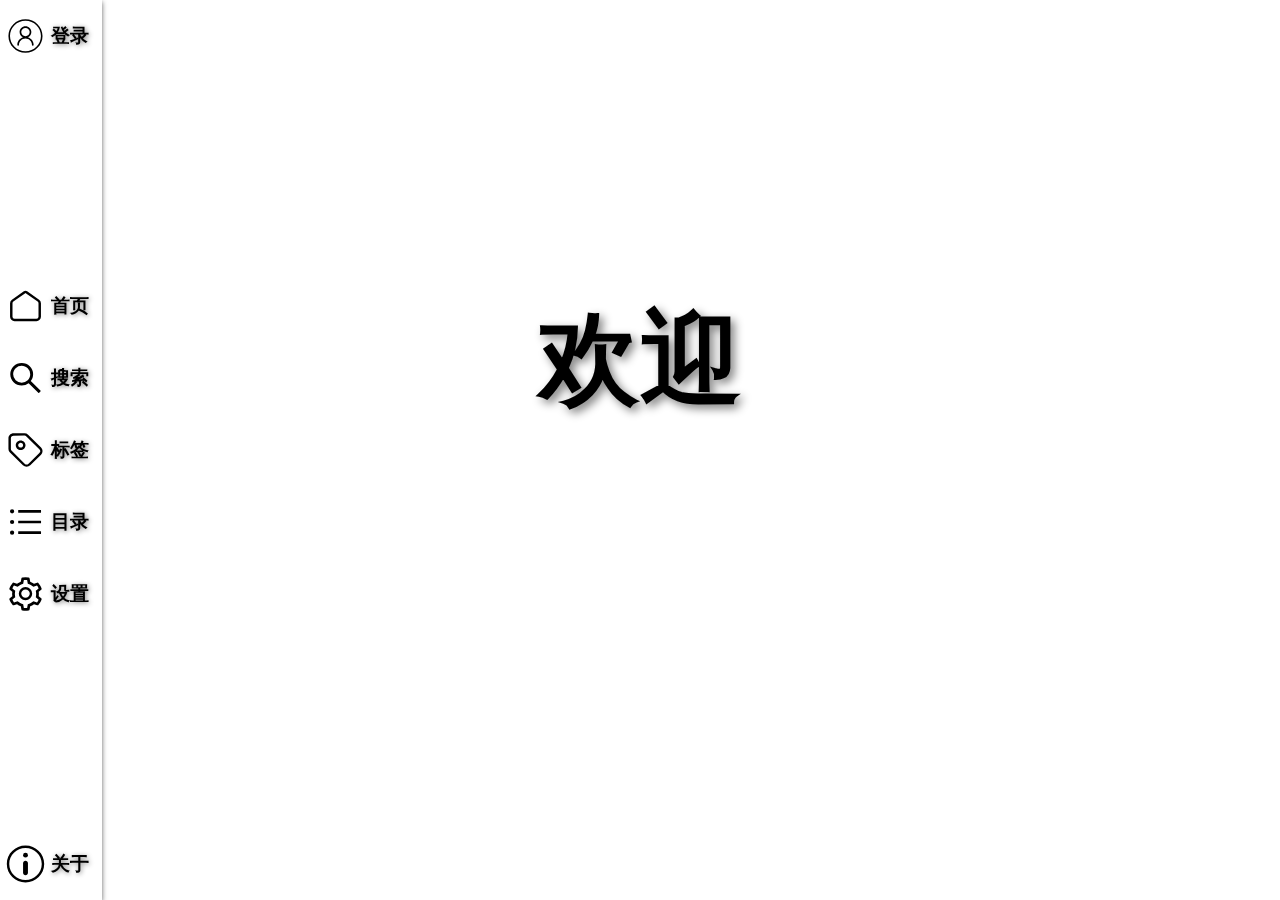
<file: index.html>
<!DOCTYPE html>
<head>
    <meta charset="UTF-8" />

    <meta name="viewport" content="width=device-width, initial-scale=1.0" />

    <link rel="stylesheet" href="/css/main.css" />

    <link rel="stylesheet" href="/css/loading.css" />

    <link rel="stylesheet" href="/css/index.css" />

    <link rel="shortcut icon" href="/images/logo.ico" type="image/x-icon" />

    <title>没想好叫啥</title>
</head>
<body>
    <!--加载
<div class="Loading">
<div id="wifi-loader">
    <svg class="circle-outer" viewBox="0 0 86 86">
        <circle class="back" cx="43" cy="43" r="40"></circle>
        <circle class="front" cx="43" cy="43" r="40"></circle>
        <circle class="new" cx="43" cy="43" r="40"></circle>
    </svg>
    <svg class="circle-middle" viewBox="0 0 60 60">
        <circle class="back" cx="30" cy="30" r="27"></circle>
        <circle class="front" cx="30" cy="30" r="27"></circle>
    </svg>
    <svg class="circle-inner" viewBox="0 0 34 34">
        <circle class="back" cx="17" cy="17" r="14"></circle>
        <circle class="front" cx="17" cy="17" r="14"></circle>
    </svg>
    <div class="text" data-text="加载中…"></div>
</div>
</div>
-->
    <!--侧边栏-->
    <div class="sidebar">
        <div class="module">
            <div class="box" style="position: fixed; top: 0vh">
                <a href="/sign-in.html" title="登录">
                    <img src="/svg/登录.svg" alt="登录" />
                    <p style="top: 0vh">登录</p>
                </a>
            </div>
            <div class="box">
                <a href="/home.html" title="首页">
                    <img src="/svg/首页.svg" alt="首页" />
                    <p style="top: 30vh">首页</p>
                </a>
            </div>
            <div class="box">
                <a href="/find.html" title="搜索">
                    <img src="/svg/搜索.svg" alt="搜索" />
                    <p style="top: 38vh">搜索</p>
                </a>
            </div>
            <div class="box">
                <a href="/label.html" title="标签">
                    <img src="/svg/标签.svg" alt="标签" />
                    <p style="top: 46vh">标签</p>
                </a>
            </div>
            <div class="box">
                <a href="/directory.html" title="目录">
                    <img src="/svg/目录.svg" alt="目录" />
                    <p style="top: 54vh">目录</p>
                </a>
            </div>
            <div class="box">
                <a href="/set.html" title="设置">
                    <img src="/svg/设置.svg" alt="设置" />
                    <p style="top: 62vh">设置</p>
                </a>
            </div>
            <div class="box" style="position: fixed; bottom: 0vh">
                <a href="/about.html" title="关于">
                    <img src="/svg/关于.svg" alt="关于" />
                    <p style="bottom: 0vh">关于</p>
                </a>
            </div>
        </div>
    </div>
    <!--欢迎-->
    <div class="wel">
        <p style="margin: 0 0;">欢迎</p>
    </div>
</body>
</file>
<file: css/main.css>
body {
    background-color: white;
    margin: 0 0;
}
body::-webkit-scrollbar {
    display: none;
}
.unli {
    border-bottom-color: black;
    border-bottom-width: 2px;
    border-bottom-style: solid;
}
.liston {
    width: 100vw;
    height: 100vh;
    opacity: 0;
}
/*侧边栏*/
.sidebar {
    position: fixed;
    top: 0;
    left: 0;
    height: 100vh;
    width: 4vw;
    background-color: rgba(255, 255, 255, 0.5);
    backdrop-filter: blur(8px);
    box-shadow: 0 2px 5px rgb(100, 100, 100);
    transition-property:width;
	transition-duration:0.75s;
    transition-delay: 0s;
    z-index: 99;
}

.sidebar .module {
    position: fixed;
    top:30vh;
}
.sidebar .module .box {
    width: 4vw;
    height: 8vh;
    margin: 0 0;
    border-radius: 20px;
    transition-property:width;
	transition-duration:0.75s;
    transition-delay: 0s;
}
.sidebar .module .box a {
    margin: 0 0;
    width: 4vw;
    height: 8vh;
}
.sidebar .module .box a img {
    width: 3vw;
    height: 6vh;
    margin: 1vh 0.5vw;
}
.sidebar p {
    width: 4vw;
    height: 8vh;
    position: fixed;
    left: 0;
    opacity: 0;
    transition-property: all;
    transition-duration: 0.75s;
    transition-delay: 0s;
    font-size: 1.5vw;
    margin: 0 0;
    line-height: 8vh;
    color: black;
    font-weight: bold;
    text-shadow: 1px 1px 5px gray;
}
/*侧边栏hover*/
.sidebar:hover {
    width: 8vw;
    transition-delay: 3s;
}
.sidebar:hover .module .box {
    width: 8vw;
    transition-delay: 3s;
}
.sidebar:hover .module .box a {
    width: 8vw;
    transition-delay: 3s;
}
.sidebar:hover p {
    font-size: 1.5vw;
    opacity: 1;
    line-height: 8vh;
    left: 4vw;
    transition-delay: 3s;
}
.sidebar .box:hover {
    background-color: rgb(200, 200, 200,0.5);
}
</file>
<file: css/loading.css>
/*Loading*/
.Loading {
    height: 100vh;
    width: 100vw;
    background: white;
    position: fixed;
    top: 0;
    left: 0;
    z-index: 998;
    transition-property: all;
    transition-duration: 0.75s;
    transition-delay: 9999999999999999s;
}
#wifi-loader {
    --background: #62abff;
    --front-color: #4f29f0;
    --back-color: #c3c8de;
    --text-color: #414856;
    width: 64px;
    height: 64px;
    border-radius: 50px;
    position: fixed;
    display: flex;
    justify-content: center;
    align-items: center;
    top: 50%;
    left: 50%;
    transform: translate(-50%, -50%);
    z-index: 999;
    transition-property: all;
    transition-duration: 0.75s;
    transition-delay: 9999999999999999s;
} 
#wifi-loader svg {
    position: absolute;
    display: flex;
    justify-content: center;
    align-items: center;
}
#wifi-loader svg circle {
    position: absolute;
    fill: none;
    stroke-width: 6px;
    stroke-linecap: round;
    stroke-linejoin: round;
    transform: rotate(-100deg);
    transform-origin: center;
}
#wifi-loader svg circle.back {
    stroke: var(--back-color);
}  
#wifi-loader svg circle.front {
    stroke: var(--front-color);
}  
#wifi-loader svg.circle-outer {
    height: 86px;
    width: 86px;
}
#wifi-loader svg.circle-outer circle {
    stroke-dasharray: 62.75 188.25;
}  
#wifi-loader svg.circle-outer circle.back {
    animation: circle-outer135 1.8s ease infinite 0.3s;
}  
#wifi-loader svg.circle-outer circle.front {
    animation: circle-outer135 1.8s ease infinite 0.15s;
}  
#wifi-loader svg.circle-middle {
    height: 60px;
    width: 60px;
}  
#wifi-loader svg.circle-middle circle {
    stroke-dasharray: 42.5 127.5;
}  
#wifi-loader svg.circle-middle circle.back {
    animation: circle-middle6123 1.8s ease infinite 0.25s;
}  
#wifi-loader svg.circle-middle circle.front {
    animation: circle-middle6123 1.8s ease infinite 0.1s;
}  
#wifi-loader svg.circle-inner {
    height: 34px;
    width: 34px;
}  
#wifi-loader svg.circle-inner circle {
    stroke-dasharray: 22 66;
}  
#wifi-loader svg.circle-inner circle.back {
    animation: circle-inner162 1.8s ease infinite 0.2s;
}  
#wifi-loader svg.circle-inner circle.front {
    animation: circle-inner162 1.8s ease infinite 0.05s;
}  
#wifi-loader .text {
    position: absolute;
    bottom: -40px;
    display: flex;
    justify-content: center;
    align-items: center;
    text-transform: lowercase;
    font-weight: 500;
    font-size: 14px;
    letter-spacing: 0.2px;
}  
#wifi-loader .text::before, #wifi-loader .text::after {
    content: attr(data-text);
}  
#wifi-loader .text::before {
    color: var(--text-color);
}
#wifi-loader .text::after {
    color: var(--front-color);
    animation: text-animation76 3.6s ease infinite;
    position: absolute;
    left: 0;
}  
@keyframes circle-outer135 {
    0% {
      stroke-dashoffset: 25;
    }
  
    25% {
      stroke-dashoffset: 0;
    }
  
    65% {
      stroke-dashoffset: 301;
    }
  
    80% {
      stroke-dashoffset: 276;
    }
  
    100% {
      stroke-dashoffset: 276;
    }
}  
@keyframes circle-middle6123 {
    0% {
      stroke-dashoffset: 17;
    }
  
    25% {
      stroke-dashoffset: 0;
    }
  
    65% {
      stroke-dashoffset: 204;
    }
  
    80% {
      stroke-dashoffset: 187;
    }
  
    100% {
      stroke-dashoffset: 187;
    }
}  
@keyframes circle-inner162 {
    0% {
      stroke-dashoffset: 9;
    }
  
    25% {
      stroke-dashoffset: 0;
    }
  
    65% {
      stroke-dashoffset: 106;
    }
  
    80% {
      stroke-dashoffset: 97;
    }
  
    100% {
      stroke-dashoffset: 97;
    }
}  
@keyframes text-animation76 {
    0% {
      clip-path: inset(0 100% 0 0);
    }
  
    50% {
      clip-path: inset(0);
    }
  
    100% {
      clip-path: inset(0 0 0 100%);
    }
}
.Loading:hover {
    transition-delay: 1.5s;
    opacity: 0;
    z-index: -1;
}
#wifi-loader:hover {
    transition-delay: 1.5s;
    opacity: 0;
    z-index: -1;
}
</file>
<file: css/index.css>
.wel {
    width: 100vw;
    position: absolute;
    left: 0;
    font-size: 8vw;
    font-family: serif;
    font-weight: bolder;
    animation-name: welcome;
    animation-duration: 1s;
    animation-iteration-count: 1;
    animation-fill-mode: forwards;
    line-height: 80vh;
    text-align: center;
    margin: 0 0;
    color: black;
    text-shadow: 4px 4px 10px gray;
}
@keyframes welcome {
    0% {
        top: 25vh;
        opacity: 0;
        font-size: 2vw;
    }
    55% {
        top: -3vh;
        opacity: 0.8;
        font-size: 8vw;
    }
    100% {
        top: 0vh;
        opacity: 1;
        font-size: 8vw;
    }
}
</file>
